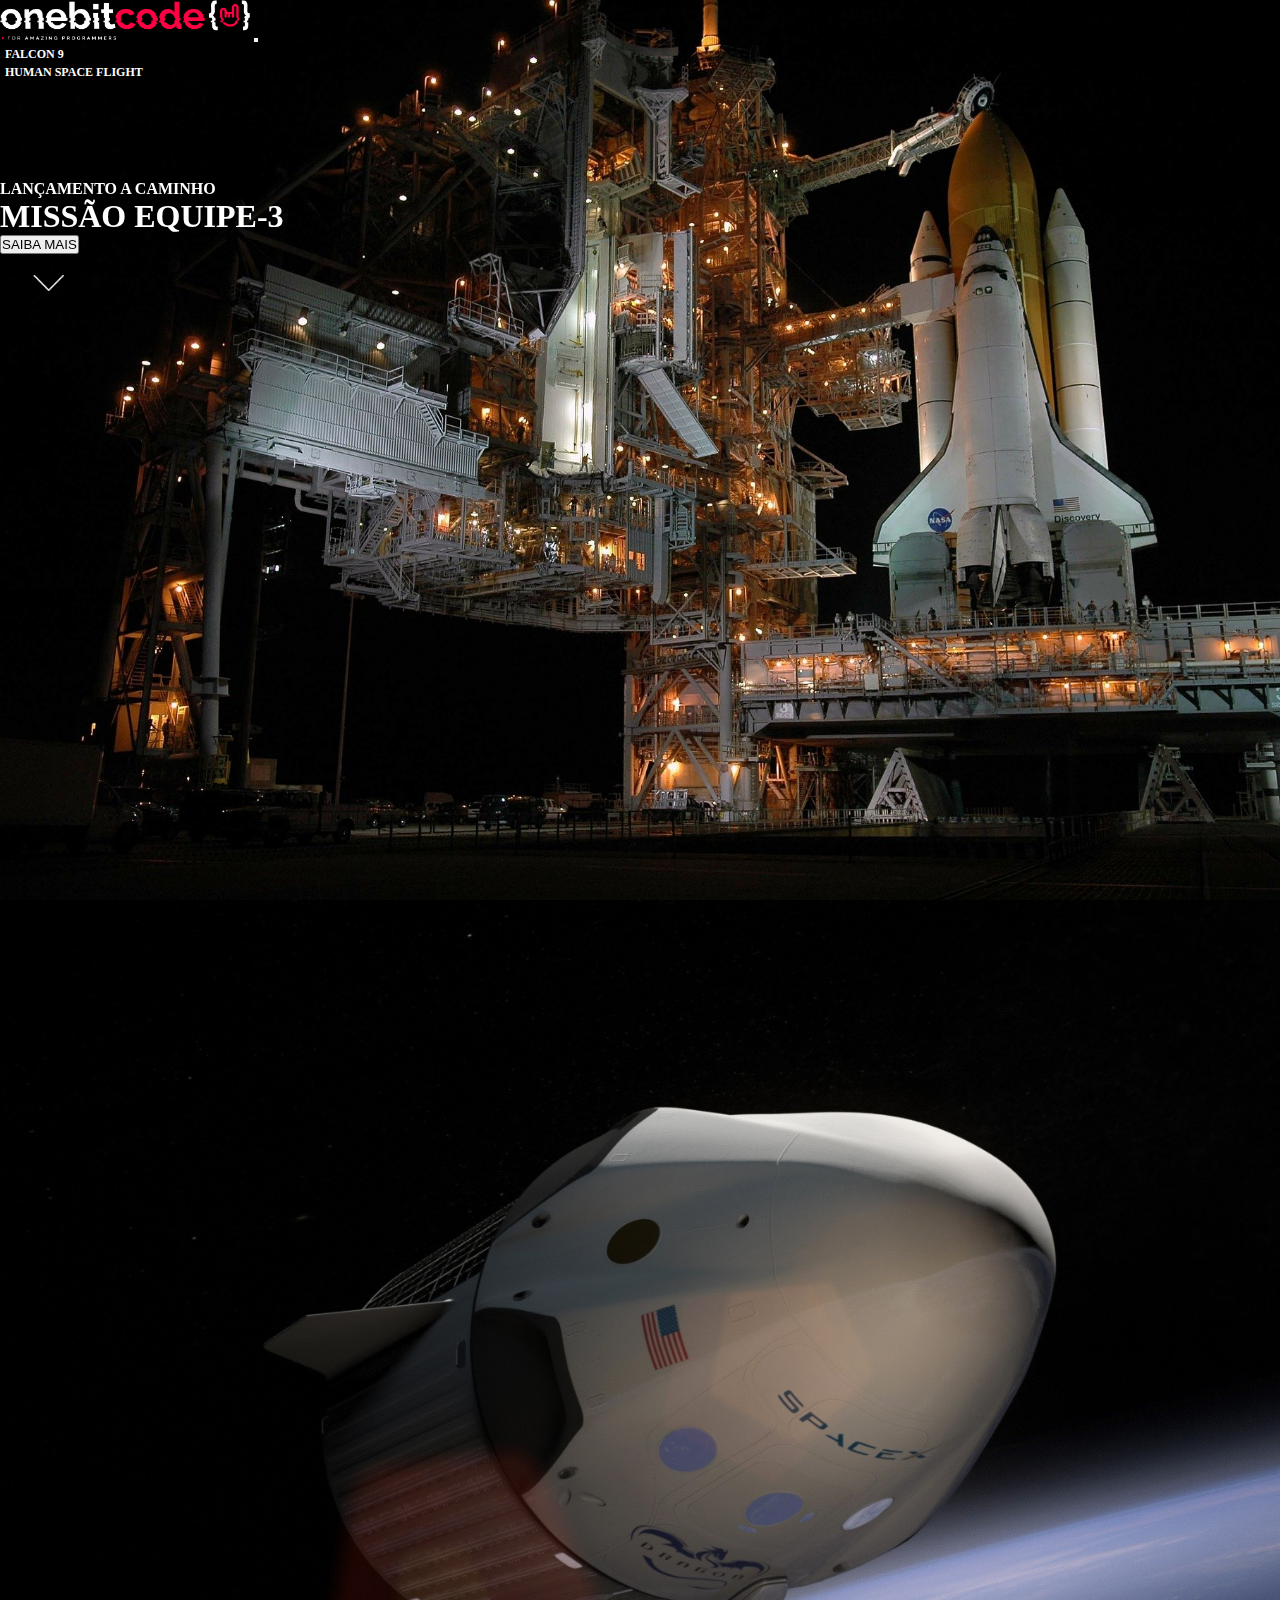
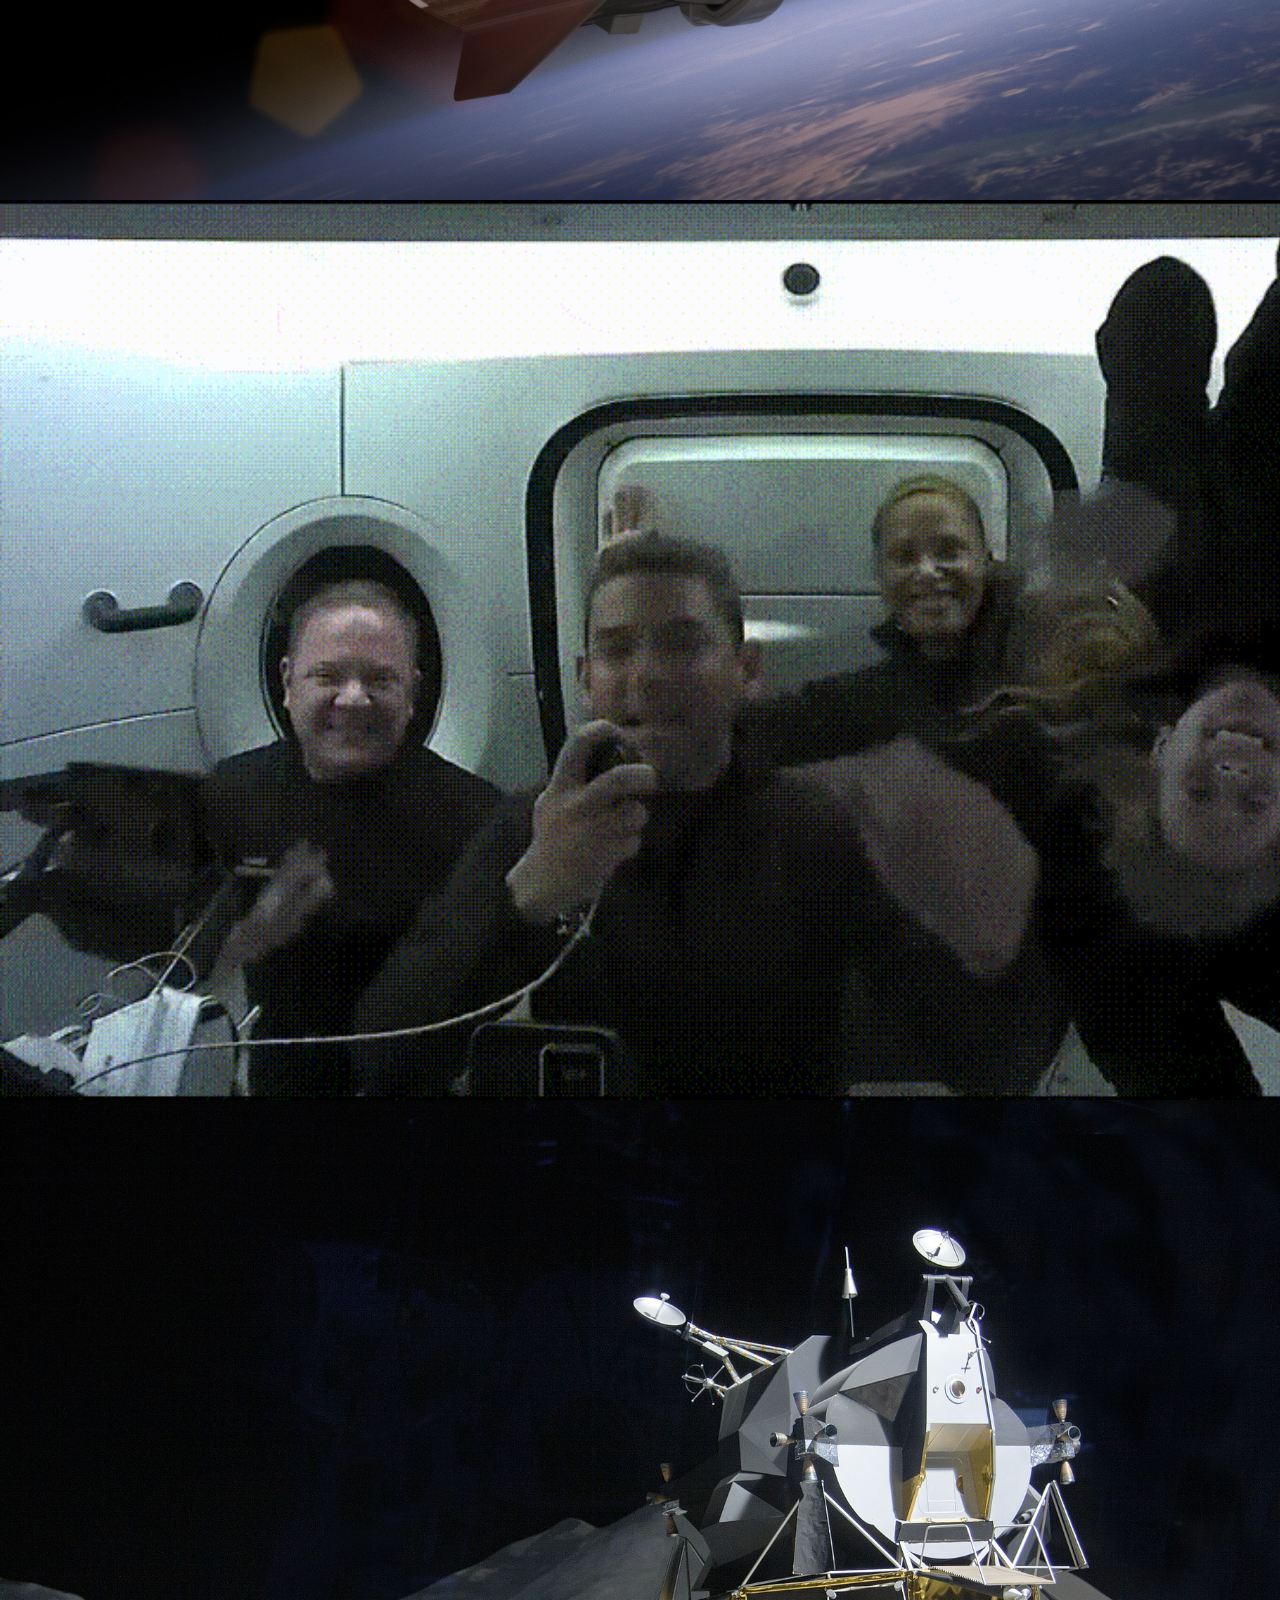
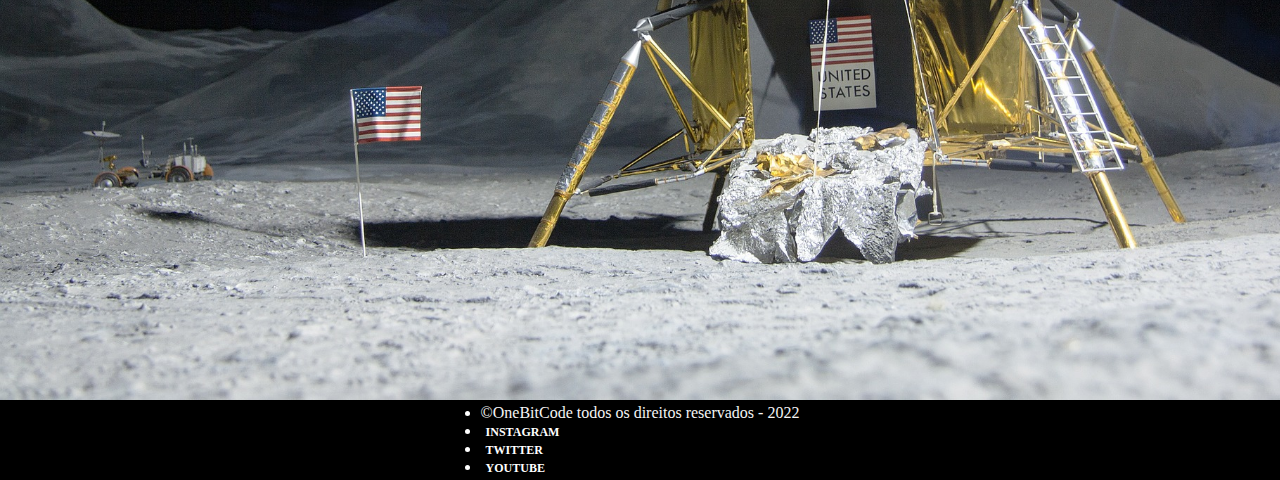
<file: index.html>
<!DOCTYPE html>
<html lang="pt-br">
  <head>
    <meta charset="UTF-8" />
    <meta http-equiv="X-UA-Compatible" content="IE=edge" />
    <meta name="viewport" content="width=device-width, initial-scale=1.0" />

    <!-- LIB TEXT-ANIMATION -->
    <link rel="stylesheet" href="https://unpkg.com/aos@next/dist/aos.css" />

    <!-- CSS BOOTSTRAP -->
    <link
      href="https://cdn.jsdelivr.net/npm/bootstrap@5.1.3/dist/css/bootstrap.min.css"
      rel="stylesheet"
      integrity="sha384-1BmE4kWBq78iYhFldvKuhfTAU6auU8tT94WrHftjDbrCEXSU1oBoqyl2QvZ6jIW3"
      crossorigin="anonymous"
    />

    <!-- CSS -->
    <link rel="stylesheet" href="./src/CSS/style.css" />

    <!-- FAVICON -->
    <link rel="shortcut icon" href="./src/images/favicon.png" type="image/x-icon" />
    <title>Falcon9</title>
  </head>
  <body>
    <!-- PRIMERA PARTE -->
    <div class="container-fluid home-container1">
      <nav class="navbar navbar-expand-lg bg-transparent navbar-text">
        <div class="container">
          <a class="navbar-brand" href="./index.html"
            ><img
              class="home-navbar-logo"
              src="./src/images/logo-obc-2021-darkbg.png"
              alt=""
          /></a>
          <button
            class="navbar-toggler"
            type="button"
            data-bs-toggle="collapse"
            data-bs-target="#navbarNav"
            aria-controls="navbarNav"
            aria-expanded="false"
            aria-label="Toggle navigation"
          >
            <span class="navbar-toggler-icon"></span>
          </button>
          <div class="collapse navbar-collapse" id="navbarNav">
            <ul class="navbar-nav">
              <li class="nav-item">
                <a class="home-navbar-link" aria-current="page" href="./falcon9.html">
                  <strong> FALCON 9 </strong>
                </a>
              </li>
              <li class="nav-item">
                <a class="home-navbar-link" href="humanspaceflight.html">
                  <strong> HUMAN SPACE FLIGHT </strong>
                </a>
              </li>
            </ul>
          </div>
        </div>
      </nav>
      <div data-aos="fade-down" class="container mt-5 home-container-text1">
        <p><strong>LANÇAMENTO A CAMINHO</strong></p>
        <h1>MISSÃO EQUIPE-3</h1>
        <button class="btn btn-outline-light btn-lg mt-5">SAIBA MAIS</button>
      </div>
      <div class="container text-center">
        <a href="#page2"
          ><img src="./src/images/arrowDown.gif" alt="" class="home-seta-p-baixo"
        /></a>
      </div>
    </div>

    <!-- SEGUNDA PARTE -->
    <div class="container-fluid home-container2" id="page2">
      <div data-aos="fade-down" class="container home-container-text2">
        <p><strong>MISSÃO CONCLUÍDA</strong></p>
        <h1>MISSÃO EQUIPE-2</h1>
        <h1>RETORNOU PARA A TERRA</h1>
        <button class="btn btn-outline-light btn-lg mt-5">SAIBA MAIS</button>
      </div>
    </div>

    <!-- TERCEIRA PARTE -->
    <div class="container-fluid home-container3">
      <div data-aos="fade-down" class="container home-container-text3">
        <p><strong>MISSÃO CONCLUÍDA</strong></p>
        <h1>DRAGON RETORNOU PARA A TERRA</h1>
        <button class="btn btn-outline-light btn-lg mt-5">SAIBA MAIS</button>
      </div>
    </div>

    <!-- QUARTA PARTE -->
    <div class="container-fluid home-container4">
      <div data-aos="fade-down" class="container home-container-text4">
        <h1>STARSHIP POUSA ASTRONAUTAS DA NASA NA LUA</h1>
        <button class="btn btn-outline-light btn-lg mt-5">SAIBA MAIS</button>
      </div>
    </div>

    <!-- FOOTER -->
    <div class="home-footer">
      <nav class="navbar navbar-expand-lg bg-black">
        <div class="container">
          <div class="collapse navbar-collapse" id="navbarNav">
            <ul class="navbar-nav">
              <li class="nav-item">
                  <p class="home-paragraph">
                   &copy;OneBitCode todos os direitos reservados - 2022
                  </p>
                </a>
              </li>
              <li class="nav-item">
                <a class="home-navbar-link" aria-current="page" href="#">
                  <strong> INSTAGRAM </strong>
                </a>
              </li>
              <li class="nav-item">
                <a class="home-navbar-link" href="#">
                  <strong> TWITTER </strong>
                </a>
              </li>
              <li class="nav-item">
                <a class="home-navbar-link" href="#">
                  <strong> YOUTUBE </strong>
                </a>
              </li>
            </ul>
          </div>
        </div>
      </nav>
    </div>
    <!-- JAVA SCRIPT LIB TEXT-ANIMATION -->
    <script src="https://unpkg.com/aos@next/dist/aos.js"></script>
    <script>
      AOS.init();
    </script>

    <!-- JAVA SCRIPT BOOTSTRAP -->
    <script
      src="https://cdn.jsdelivr.net/npm/bootstrap@5.1.3/dist/js/bootstrap.bundle.min.js"
      integrity="sha384-ka7Sk0Gln4gmtz2MlQnikT1wXgYsOg+OMhuP+IlRH9sENBO0LRn5q+8nbTov4+1p"
      crossorigin="anonymous"
    ></script>
  </body>
</html>
</file>
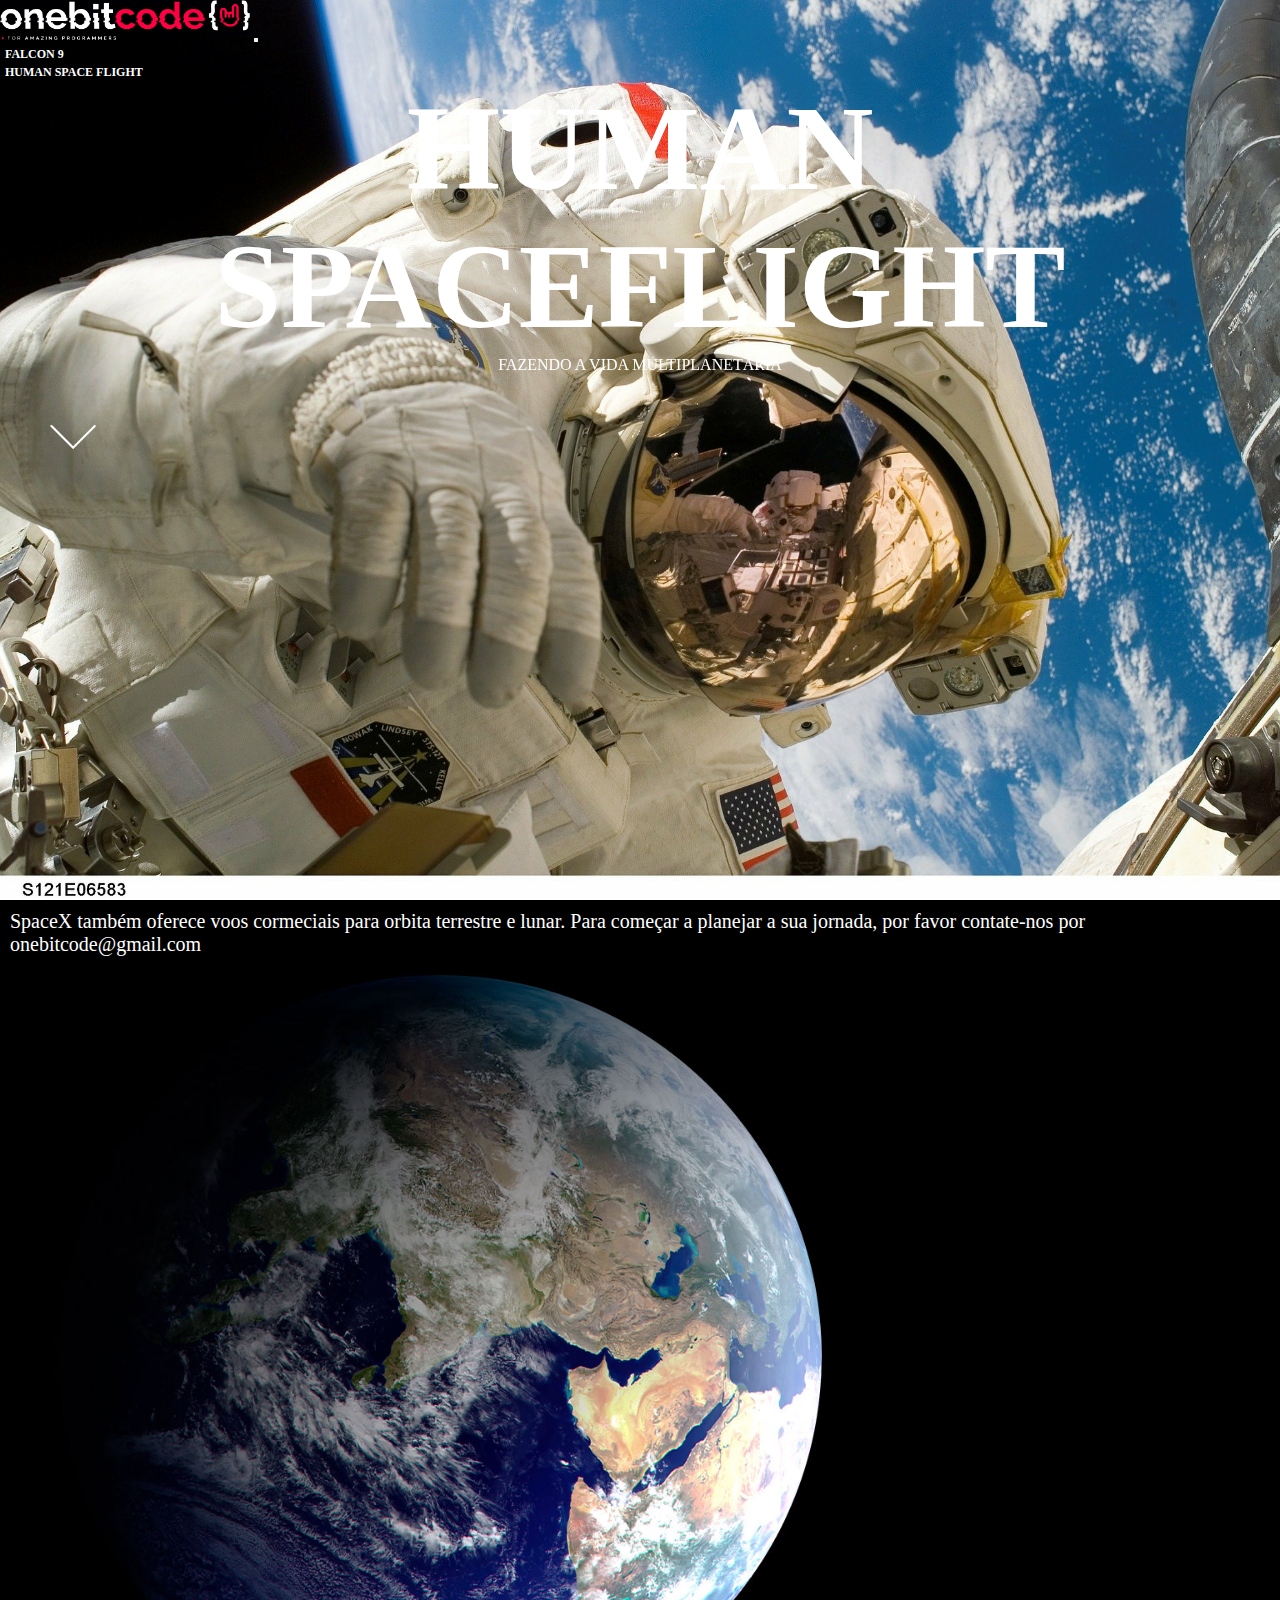
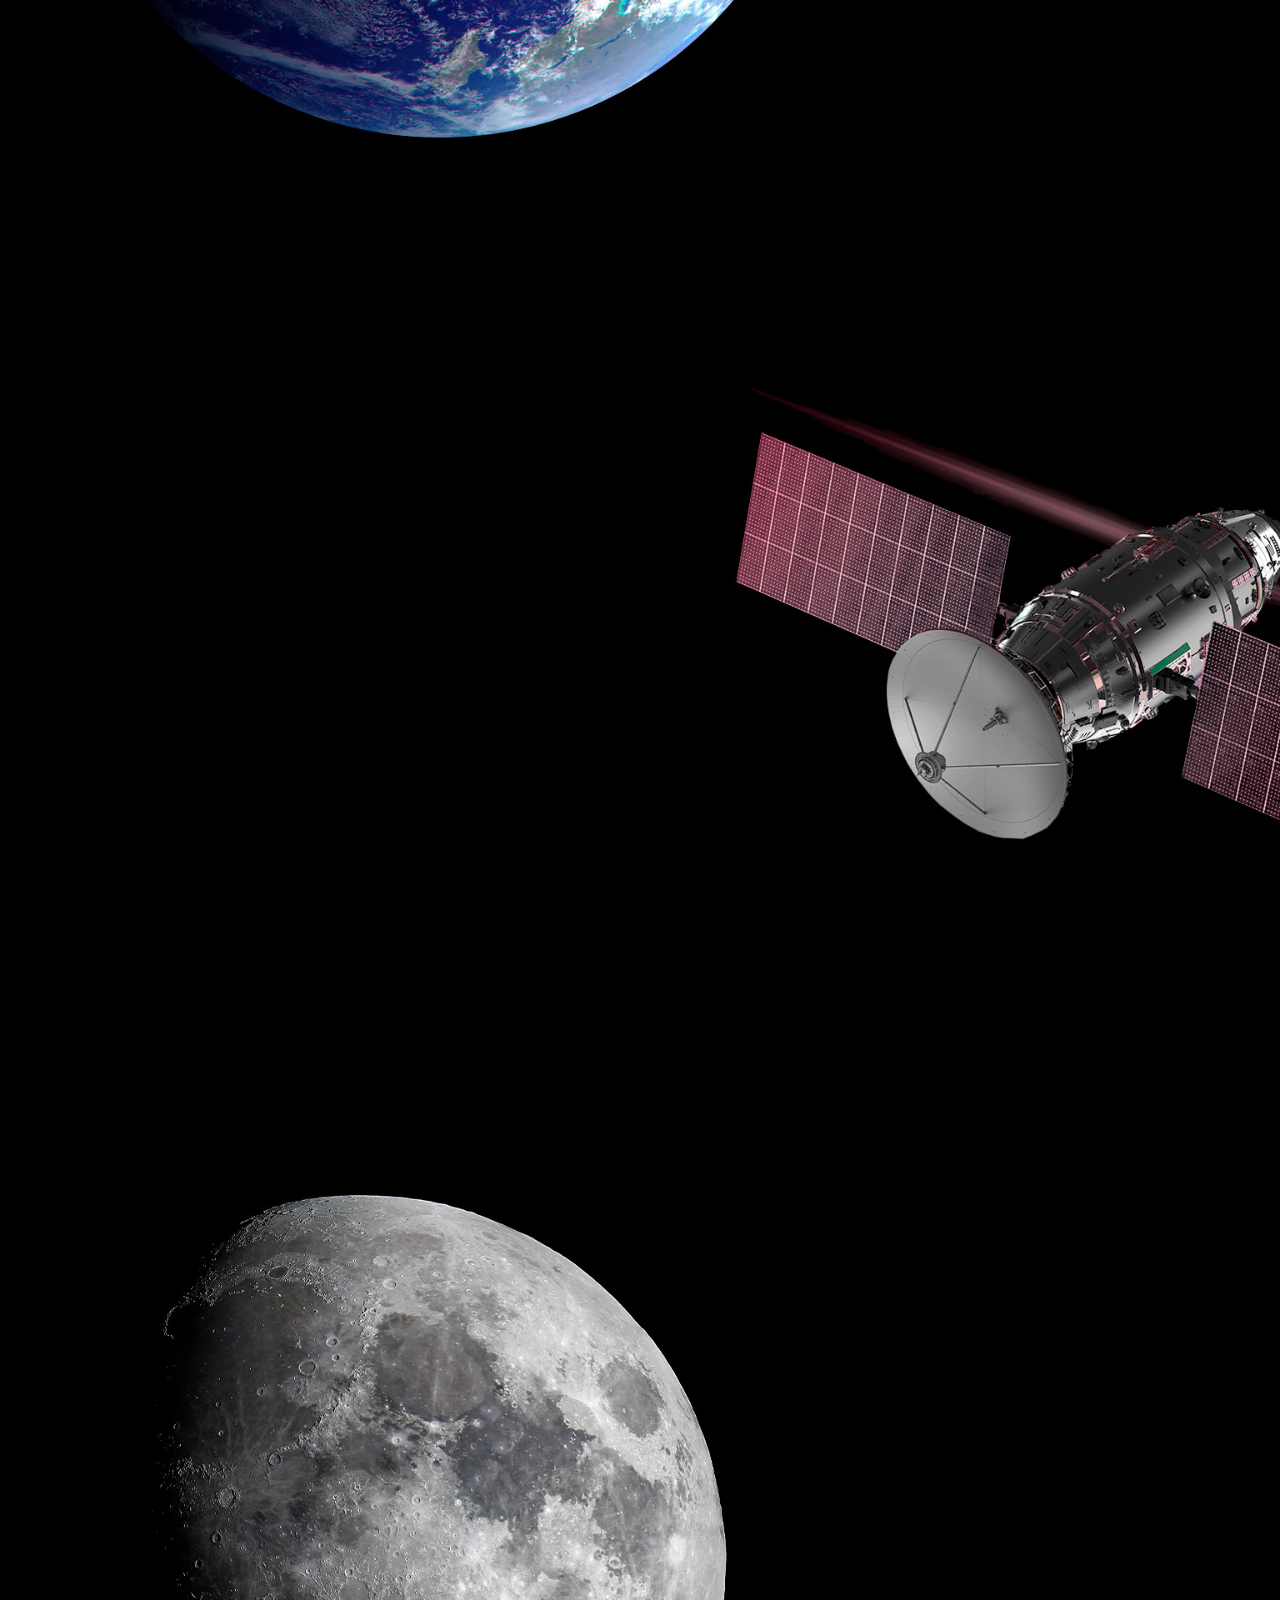
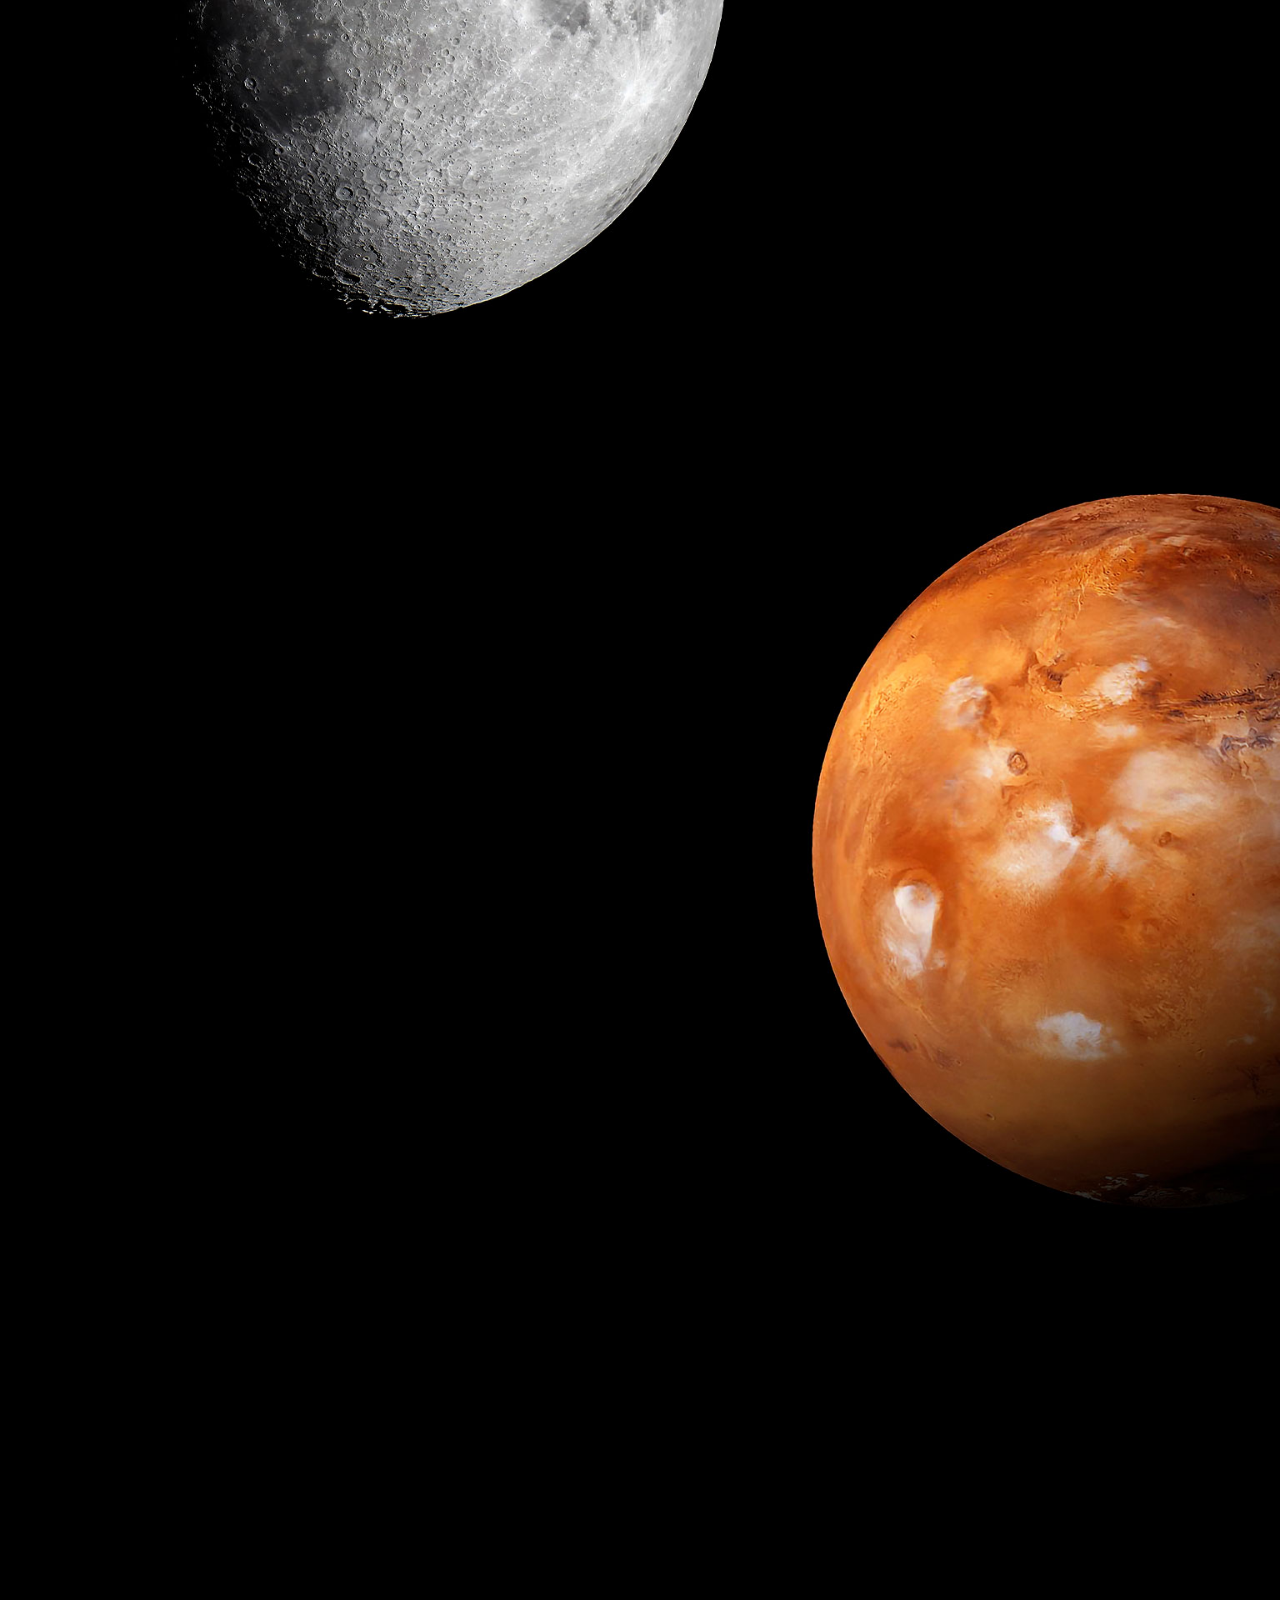
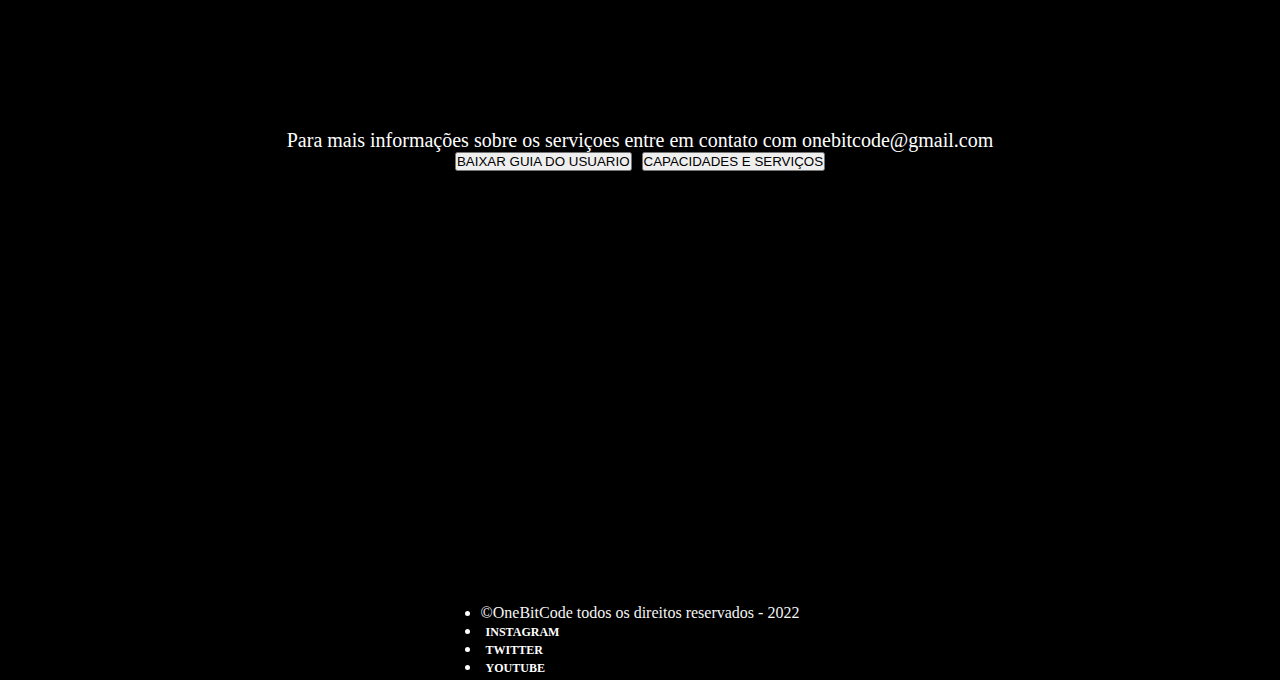
<file: humanspaceflight.html>
<!DOCTYPE html>
<html lang="pt-br">
  <head>
    <meta charset="UTF-8" />
    <meta http-equiv="X-UA-Compatible" content="IE=edge" />
    <meta name="viewport" content="width=device-width, initial-scale=1.0" />

    <!-- LIB TEXT-ANIMATION -->
    <link rel="stylesheet" href="https://unpkg.com/aos@next/dist/aos.css" />

    <!-- CSS BOOTSTRAP -->
    <link
      href="https://cdn.jsdelivr.net/npm/bootstrap@5.1.3/dist/css/bootstrap.min.css"
      rel="stylesheet"
      integrity="sha384-1BmE4kWBq78iYhFldvKuhfTAU6auU8tT94WrHftjDbrCEXSU1oBoqyl2QvZ6jIW3"
      crossorigin="anonymous"
    />

    <!-- CSS -->
    <link rel="stylesheet" href="./src/CSS/style.css" />

    <!-- FAVICON -->
    <link rel="shortcut icon" href="./src/images/favicon.png" type="image/x-icon" />
    <title>Falcon9</title>
  </head>
  <body>
    <!-- PRIMERA PARTE -->
    <div class="container-fluid humanspaceflight-container1">
      <nav class="navbar navbar-expand-lg bg-transparent navbar-text">
        <div class="container">
          <a class="navbar-brand" href="./index.html"
            ><img
              class="humanspaceflight-navbar-logo"
              src="./src/images/logo-obc-2021-darkbg.png"
              alt=""
          /></a>
          <button
            class="navbar-toggler"
            type="button"
            data-bs-toggle="collapse"
            data-bs-target="#navbarNav"
            aria-controls="navbarNav"
            aria-expanded="false"
            aria-label="Toggle navigation"
          >
            <span class="navbar-toggler-icon"></span>
          </button>
          <div class="collapse navbar-collapse" id="navbarNav">
            <ul class="navbar-nav">
              <li class="nav-item">
                <a class="humanspaceflight-navbar-link" aria-current="page" href="./falcon9.html">
                  <strong> FALCON 9 </strong>
                </a>
              </li>
              <li class="nav-item">
                <a class="humanspaceflight-navbar-link" href="humanspaceflight.html">
                  <strong> HUMAN SPACE FLIGHT </strong>
                </a>
              </li>
            </ul>
          </div>
        </div>
      </nav>
      <div data-aos="fade-down" class="container mt-5 humanspaceflight-container-text1">
        <h1 class="display-1 humanspaceflight-container-text1-title"> <strong>HUMAN SPACEFLIGHT </strong> </h1>
        <p class="display-6 mt-5">FAZENDO A VIDA MULTIPLANETÁRIA</p>
      </div>
      <div class="container text-center">
        <a href="#page2"
          ><img src="./src/images/arrowDown.gif" alt="" class="humanspaceflight-seta-p-baixo"
        /></a>
      </div>
    </div>

    <!-- SEGUNDA PARTE -->
    <div class="container-fluid humanspaceflight-container2" id="page2">
      <div class="container">
        <p class="text-center humanspaceflight-container2-text-top">SpaceX também oferece voos cormeciais para orbita terrestre e lunar. Para começar a planejar a sua jornada, por favor contate-nos por onebitcode@gmail.com</p>
      </div>
      <div data-aos="fade-down" class="container humanspaceflight-container-text2">
        <p><strong>MISSÃO</strong></p>
        <h1>ORBITA DA TERRA</h1>
        <p>EXPERIMENTE O PLANETA AZUL A 300KM DE ALTURA</p>
        <button class="btn btn-outline-light btn-lg mt-5">EXPLORAR</button>
      </div>
    </div>

    <!-- TERCEIRA PARTE -->
    <div class="container-fluid humanspaceflight-container3">
      <div data-aos="fade-down" class="container humanspaceflight-container-text3">
        <p><strong>MISSÃO</strong></p>
        <h1>ESTAÇÃO ESPACIAL</h1>
        <p>TRANSPORTANTO HUMANOS PARA O LABORATÓRIO VOADOR NO CÉU</p>
        <button class="btn btn-outline-light btn-lg mt-5">EXPLORAR</button>
      </div>
    </div>

    <!-- QUARTA PARTE -->
    <div class="container-fluid humanspaceflight-container4">
      <div data-aos="fade-down" class="container humanspaceflight-container-text4">
        <p><strong>MISSÃO</strong></p>
        <h1>LUA</h1>
        <p>RETORNANDO HUMANOS PARA A NOSSA LUA VIZINHA</p>
        <button class="btn btn-outline-light btn-lg mt-5">EXPLORAR</button>
      </div>
    </div>

    <!-- QUINTA PARTE -->
    <div class="container-fluid humanspaceflight-container5">
      <div data-aos="fade-down" class="container humanspaceflight-container-text5">
        <p><strong>MISSÃO</strong></p>
        <h1>MARTE E ALÉM</h1>
        <p>O CAMINHO PARA TORNAR A HUMANIDADE MULTIPLANETÁRIA</p>
        <button class="btn btn-outline-light btn-lg mt-5">EXPLORAR</button>
      </div>
    </div>

    <!-- SEXTA PARTE -->
    <div class="container-fluid spacehumanflight-container6">
      <div class="container spacehumanflight-content-container6">
        <div class="container">
          <p class="spacehumanflight-container-text6">
            Para mais informações sobre os serviçoes entre em contato com
            onebitcode@gmail.com
          </p>
          <div class="container spacehumanflight-container-btn">
            <button class="btn btn-outline-light btn-lg mt-1">
              BAIXAR GUIA DO USUARIO
            </button>
            <button class="btn btn-outline-light btn-lg mt-1">
              CAPACIDADES E SERVIÇOS
            </button>
          </div>
        </div>
      </div>
    </div>

    <!-- FOOTER -->
    <div class="humanspaceflight-footer">
      <nav class="navbar navbar-expand-lg bg-black">
        <div class="container">
          <div class="collapse navbar-collapse" id="navbarNav">
            <ul class="navbar-nav">
              <li class="nav-item">
                  <p class="humanspaceflight-paragraph">
                   &copy;OneBitCode todos os direitos reservados - 2022
                  </p>
                </a>
              </li>
              <li class="nav-item">
                <a class="humanspaceflight-navbar-link" aria-current="page" href="#">
                  <strong> INSTAGRAM </strong>
                </a>
              </li>
              <li class="nav-item">
                <a class="humanspaceflight-navbar-link" href="#">
                  <strong> TWITTER </strong>
                </a>
              </li>
              <li class="nav-item">
                <a class="humanspaceflight-navbar-link" href="#">
                  <strong> YOUTUBE </strong>
                </a>
              </li>
            </ul>
          </div>
        </div>
      </nav>
    </div>
    <!-- JAVA SCRIPT LIB TEXT-ANIMATION -->
    <script src="https://unpkg.com/aos@next/dist/aos.js"></script>
    <script>
      AOS.init();
    </script>

    <!-- JAVA SCRIPT BOOTSTRAP -->
    <script
      src="https://cdn.jsdelivr.net/npm/bootstrap@5.1.3/dist/js/bootstrap.bundle.min.js"
      integrity="sha384-ka7Sk0Gln4gmtz2MlQnikT1wXgYsOg+OMhuP+IlRH9sENBO0LRn5q+8nbTov4+1p"
      crossorigin="anonymous"
    ></script>
  </body>
</html>
</file>
<file: src/CSS/style.css>
* {
  padding: 0px;
  margin: 0px;
  box-sizing: border-box;
}

body {
  color: white;
}

.home-navbar-logo {
  width: 250px;
}

.home-container1 {
  background-image: url(../images/background1.jpg);
  background-size: cover;
  background-repeat: no-repeat;
  min-height: 100vh;
}

.home-navbar-link {
  text-decoration: none;
  color: white;
  margin: 5px;
  font-size: 12px;
}
.home-navbar-link:hover {
  color: white;
}

.home-container-text1 {
  padding-top: 100px;
}

.home-seta-p-baixo {
  width: 100px;
  cursor: pointer;
}

.home-container2 {
  background-image: url(../images/background2.jpg);
  background-size: cover;
  background-repeat: no-repeat;
  min-height: 100vh;
}

.home-container-text2 {
  padding-top: 200px;
}

.home-container3 {
  background-image: url(../images/background3.gif);
  background-size: cover;
  background-repeat: no-repeat;
  min-height: 100vh;
}

.home-container-text3 {
  padding-top: 200px;
}

.home-container4 {
  background-image: url(../images/background4.jpg);
  background-size: cover;
  background-repeat: no-repeat;
  min-height: 100vh;
}

.home-container-text4 {
  padding-top: 200px;
}

.home-footer {
  min-height: 80px;
  background-color: black;
  display: flex;
  justify-content: center;
  align-items: center;
}

.home-paragraph {
  color: whitesmoke;
}

.falcon9-navbar-logo {
  width: 250px;
}

.falcon9-container1 {
  background-image: url(../images/background5.jpg);
  background-size: cover;
  background-repeat: no-repeat;
  min-height: 100vh;
}

.falcon9-navbar-link {
  text-decoration: none;
  color: white;
  margin: 5px;
  font-size: 12px;
}
.falcon9-navbar-link:hover {
  color: white;
}

.falcon9-container-text1 {
  text-align: center;
  padding-top: 180px;
  font-family: "Franklin Gothic Medium", "Arial Narrow", Arial, sans-serif;
}

.carrossel01 {
  height: 100vh;
  background-size: cover;
  background-repeat: no-repeat;
  background-image: url(../images/carrosel1-1.jpg);
}

.carrossel02 {
  height: 100vh;
  background-size: cover;
  background-repeat: no-repeat;
  background-image: url(../images/carrosel1-2.jpg);
}

.carrossel03 {
  height: 100vh;
  background-size: cover;
  background-repeat: no-repeat;
  background-image: url(../images/carrosel1-3.jpg);
}

.carrossel04 {
  height: 100vh;
  background-size: cover;
  background-repeat: no-repeat;
  background-image: url(../images/carrosel1-4.jpg);
}

.carrossel05 {
  height: 100vh;
  background-size: cover;
  background-repeat: no-repeat;
  background-image: url(../images/carrosel1-5.jpg);
}

.container07 {
  height: 100vh;
  background-size: cover;
  background-repeat: no-repeat;
  background-size: cover;
  background-repeat: no-repeat;
  background-image: url(../images/background7.jpg);
}

.titleFalcon9 {
  font-size: 90px;
  font-family: "Rubik", sans-serif;
  font-weight: 514;
}

.titleContent {
  display: flex;
  flex-direction: column;
  justify-content: center;
  min-height: 80vh;
}

.carrosselSlide img {
  height: 100vh;
}

.carousselText {
  background-color: black;
}

.numbers {
  background-color: black;
  height: 40vh;
  display: flex;
  flex-direction: column;
  justify-content: center;
}
.numbers h1 {
  font-size: 90px;
}
.numbers p {
  font-size: 20px;
}

.containerFalcon9Desc {
  display: flex;
  height: 90vh;
  flex-direction: column;
  justify-content: center;
}

#overViewPosition {
  width: 500px;
  margin-left: 13%;
  padding-top: 15%;
}

.falcon9Desc {
  font-size: 22px;
  width: 640px;
  line-height: 50px;
}

.carousselText {
  background-color: black;
}

.numbers {
  background-color: black;
  height: 40vh;
  display: flex;
  flex-direction: column;
  justify-content: center;
}
.numbers h1 {
  font-size: 90px;
}
.numbers p {
  font-size: 20px;
}

.containerFalcon9Desc {
  display: flex;
  height: 90vh;
  flex-direction: column;
  justify-content: center;
}

#overViewPosition {
  width: 500px;
  margin-left: 13%;
  padding-top: 15%;
}

.falcon9Desc {
  font-size: 22px;
  width: 640px;
  line-height: 50px;
}

.falcon9-container2 {
  background-image: url(../images/background6.jpg);
  background-size: cover;
  background-repeat: no-repeat;
  min-height: 100vh;
}

.falcon9-container-text2 {
  padding-top: 200px;
  padding-right: 450px;
  font-size: 24px;
  text-align: left;
}

.falcon9-lista {
  background-color: transparent;
}

.falcon9-container3 {
  background-image: url(../images/background7.jpg);
  background-size: cover;
  background-repeat: no-repeat;
  min-height: 100vh;
}

.falcon9-container-text3 {
  padding-top: 200px;
  padding-right: 450px;
  font-size: 24px;
  text-align: left;
}

.falcon9-image {
  height: 100vh;
  width: 100%;
}

.falcon9-paragraph {
  background-color: black;
}

.falcon9-container4 {
  background-color: black;
}

.falcon9-content-container4 {
  height: 100vh;
  display: flex;
  flex-direction: column;
  justify-content: center;
  align-items: center;
}

.falcon9-container-text4 {
  font-size: 20px;
  text-align: center;
}

.falcon9-container-btn {
  display: flex;
  justify-content: center;
  align-items: center;
  gap: 10px;
}

.falcon9-footer {
  min-height: 80px;
  background-color: black;
  display: flex;
  justify-content: center;
  align-items: center;
}

.falcon9-paragraph {
  color: whitesmoke;
}

.humanspaceflight-navbar-logo {
  width: 250px;
}

.humanspaceflight-container1 {
  background-image: url(../images/background8.jpg);
  background-position: 0px;
  background-size: cover;
  background-repeat: no-repeat;
  min-height: 100vh;
}

.humanspaceflight-navbar-link {
  text-decoration: none;
  color: white;
  margin: 5px;
  font-size: 12px;
}
.humanspaceflight-navbar-link:hover {
  color: white;
}

.humanspaceflight-container-text1 {
  display: flex;
  flex-direction: column;
  justify-content: center;
  align-items: center;
}

.humanspaceflight-container-text1-title {
  font-size: 120px;
  text-align: center;
}

.humanspaceflight-seta-p-baixo {
  padding-top: 20px;
  width: 150px;
  cursor: pointer;
}

.humanspaceflight-container2 {
  background-image: url(../images/background9.jpg);
  background-size: cover;
  background-repeat: no-repeat;
  min-height: 100vh;
}

.humanspaceflight-container2-text-top {
  font-size: 20px;
  padding: 10px;
}

.humanspaceflight-container-text2 {
  padding-top: 200px;
  padding-left: 650px;
}

.humanspaceflight-container3 {
  background-image: url(../images/background10.jpg);
  background-size: cover;
  background-repeat: no-repeat;
  min-height: 100vh;
}

.humanspaceflight-container-text3 {
  padding-top: 200px;
}

.humanspaceflight-container4 {
  background-image: url(../images/background11.jpg);
  background-size: cover;
  background-repeat: no-repeat;
  min-height: 100vh;
}

.humanspaceflight-container-text4 {
  padding-top: 200px;
  padding-left: 650px;
}

.humanspaceflight-footer {
  min-height: 80px;
  background-color: black;
  display: flex;
  justify-content: center;
  align-items: center;
}

.humanspaceflight-paragraph {
  color: whitesmoke;
}

.humanspaceflight-container5 {
  background-image: url(../images/background12.jpg);
  background-size: cover;
  background-repeat: no-repeat;
  min-height: 100vh;
}

.humanspaceflight-container-text5 {
  padding-top: 200px;
}

.spacehumanflight-container6 {
  background-color: black;
}

.spacehumanflight-content-container6 {
  height: 100vh;
  display: flex;
  flex-direction: column;
  justify-content: center;
  align-items: center;
}

.spacehumanflight-container-text6 {
  font-size: 20px;
  text-align: center;
}

.spacehumanflight-container-btn {
  display: flex;
  justify-content: center;
  align-items: center;
  gap: 10px;
}

/*# sourceMappingURL=style.css.map */
</file>
